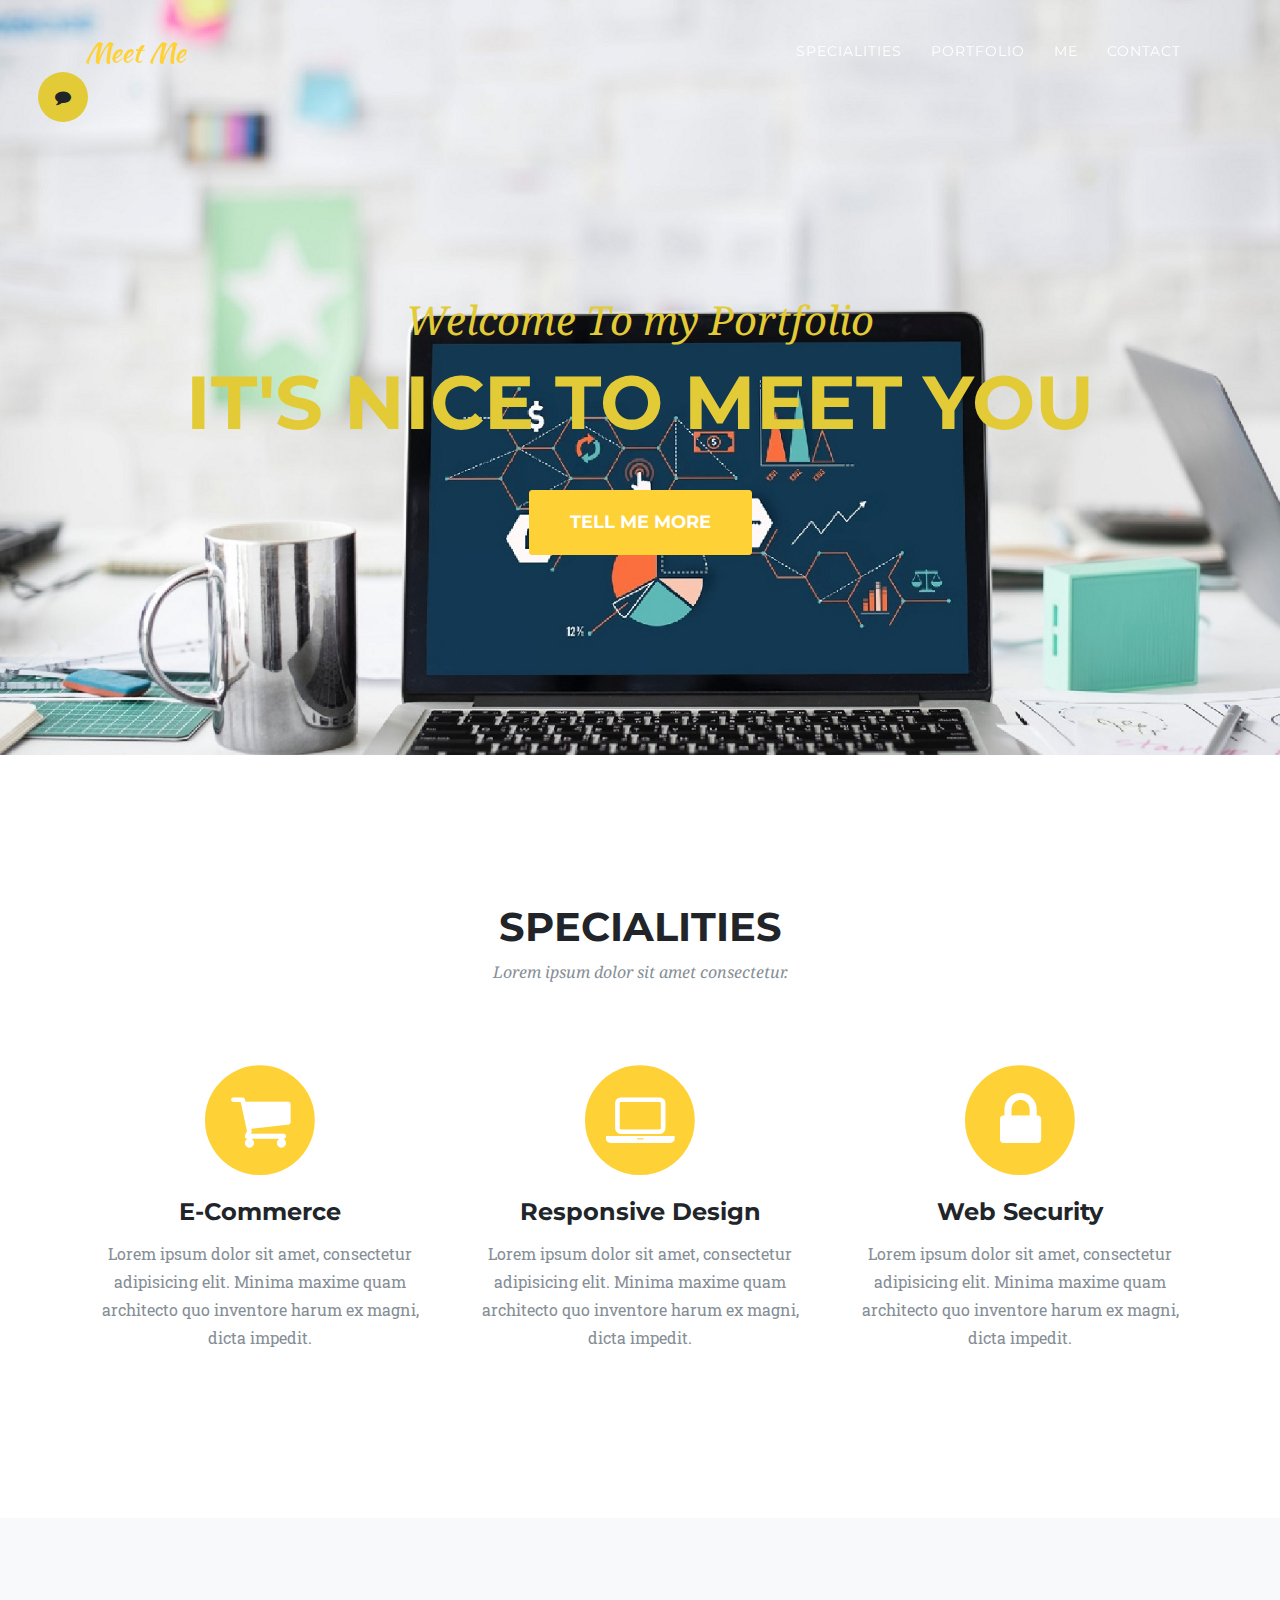
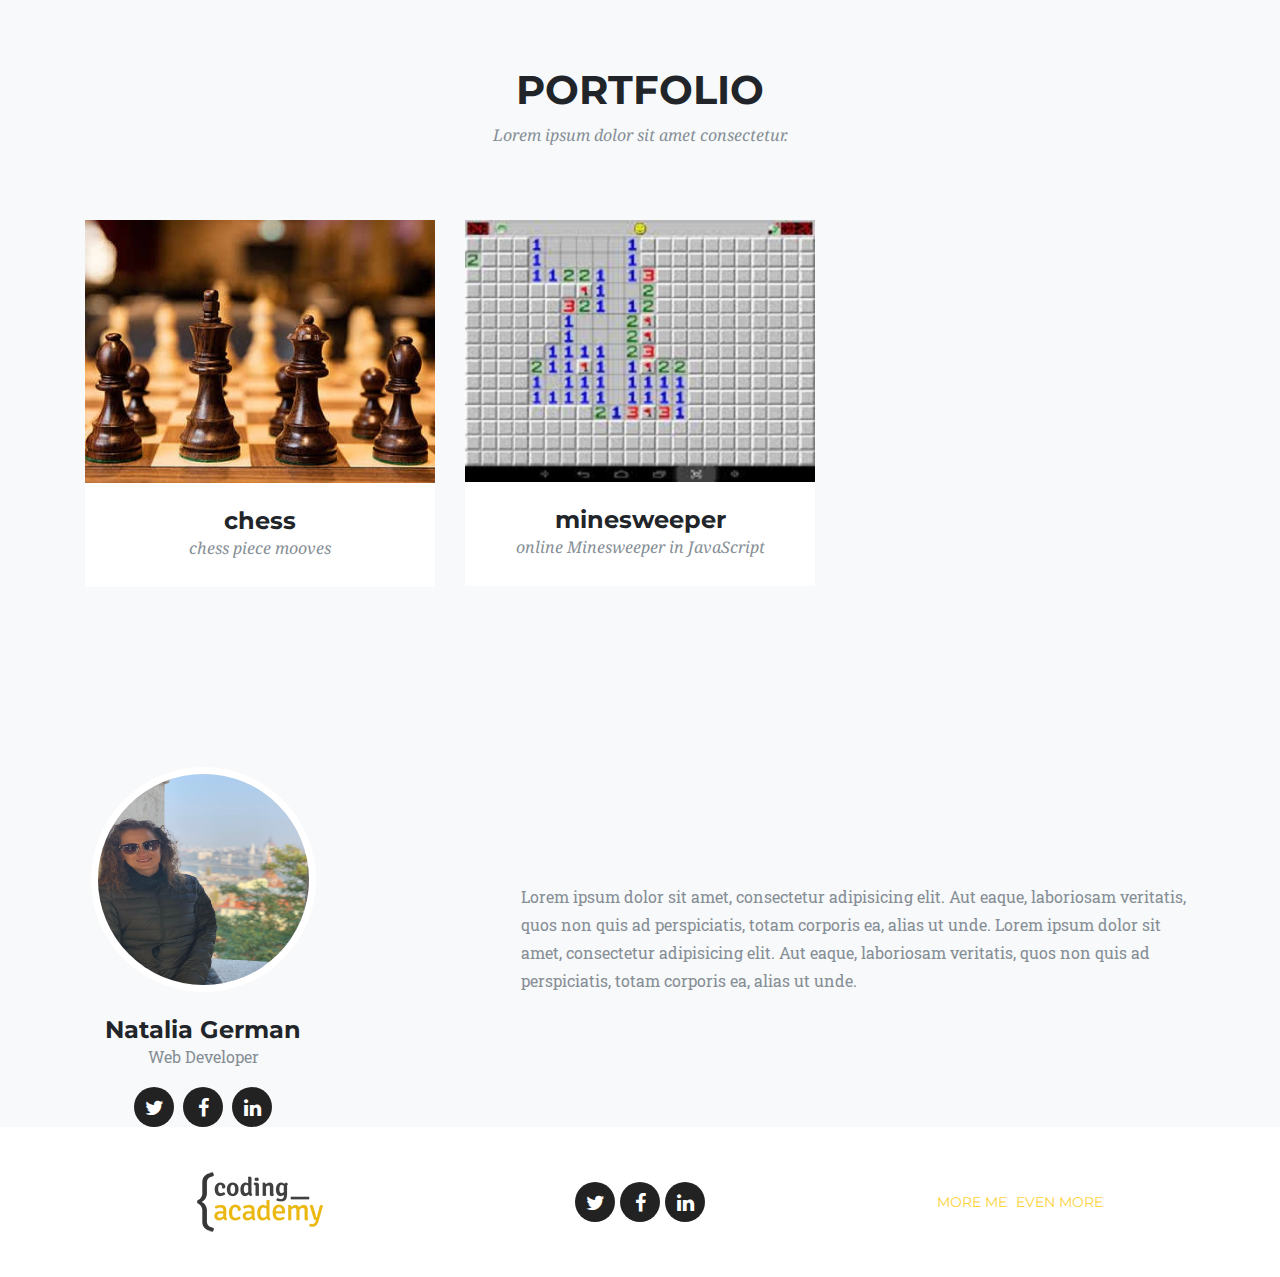
<file: index.html>
<!DOCTYPE html>
<html lang="en">

<head>

  <meta charset="utf-8">
  <meta name="viewport" content="width=device-width, initial-scale=1, shrink-to-fit=no">
  <meta name="description" content="">
  <meta name="author" content="">

  <title>Coding Academy</title>

  <!-- Bootstrap core CSS -->
  <link href="vendor/bootstrap/css/bootstrap.min.css" rel="stylesheet">

  <!-- Custom fonts for this template -->
  <link href="vendor/font-awesome/css/font-awesome.min.css" rel="stylesheet" type="text/css">
  <link href="https://fonts.googleapis.com/css?family=Montserrat:400,700" rel="stylesheet" type="text/css">
  <link href='https://fonts.googleapis.com/css?family=Kaushan+Script' rel='stylesheet' type='text/css'>
  <link href='https://fonts.googleapis.com/css?family=Droid+Serif:400,700,400italic,700italic' rel='stylesheet' type='text/css'>
  <link href='https://fonts.googleapis.com/css?family=Roboto+Slab:400,100,300,700' rel='stylesheet' type='text/css'>

  <!-- Custom styles for this template -->
  <link href="css/ca-gallery.css" rel="stylesheet">

</head>

<body id="page-top">
  <div class="offcanvas-btn" onClick="openCanvas()">
    <i class="fa fa-comment" aria-hidden="true"></i>
  </div>
  <aside class="offcanvas-aside">
      <form>
          <div class="form-group">
            <label for="formGroupExampleInput">Your E-mail</label>
            <input type="text" class="form-control email" id="formGroupExampleInput" placeholder="name@example.com">
          </div>
          <div class="form-group">
            <label for="formGroupExampleInput2">Subject</label>
            <input type="text" class="form-control subject" id="formGroupExampleInput2" placeholder="Type subject here">
          </div>
            <div class="form-group">
                <label for="formGroupExampleInput2">Message body</label>
                <textarea rows="4" type="text" class="form-control message" id="formGroupExampleInput2" placeholder="Type message text here"></textarea>
            </div>
      
            <button type="submit" class="btn btn-primary" onclick="onSbmitMessage(event)"  >Submit</button>
        </form>
    </aside>

  <!-- Navigation -->
  <nav class="navbar navbar-expand-lg navbar-dark fixed-top" id="mainNav">
    <div class="container">
      <a class="navbar-brand js-scroll-trigger" href="#page-top">Meet Me</a>
      <button class="navbar-toggler navbar-toggler-right" type="button" data-toggle="collapse" data-target="#navbarResponsive"
        aria-controls="navbarResponsive" aria-expanded="false" aria-label="Toggle navigation">
          <i class="fa fa-bars"></i>
        </button>
      <div class="collapse navbar-collapse" id="navbarResponsive">
        <ul class="navbar-nav ml-auto">
          <li class="nav-item">
            <a class="nav-link js-scroll-trigger" href="#services">Specialities</a>
          </li>
          <li class="nav-item">
            <a class="nav-link js-scroll-trigger" href="#portfolio">Portfolio</a>
          </li>
          <li class="nav-item">
            <a class="nav-link js-scroll-trigger" href="#me">Me</a>
          </li>
          <li class="nav-item">
            <a class="nav-link js-scroll-trigger" href="#contact">Contact</a>
          </li>
        </ul>
      </div>
    </div>
  </nav>

  <!-- Header -->
  <header class="masthead">
    <div class="container">
      <div class="intro-text">
        <div class="intro-lead-in">Welcome To my Portfolio</div>
        <div class="intro-heading">It's Nice To Meet You</div>
        <a class="btn btn-xl js-scroll-trigger" href="#services">Tell Me More</a>
      </div>
    </div>
  </header>

  <!-- Services -->
  <section id="services">
    <div class="container">
      <div class="row">
        <div class="col-lg-12 text-center">
          <h2 class="section-heading">Specialities</h2>
          <h3 class="section-subheading text-muted">Lorem ipsum dolor sit amet consectetur.</h3>
        </div>
      </div>
      <div class="row text-center">
        <div class="col-md-4">
          <span class="fa-stack fa-4x">
              <i class="fa fa-circle fa-stack-2x text-primary"></i>
              <i class="fa fa-shopping-cart fa-stack-1x fa-inverse"></i>
            </span>
          <h4 class="service-heading">E-Commerce</h4>
          <p class="text-muted">Lorem ipsum dolor sit amet, consectetur adipisicing elit. Minima maxime quam architecto quo inventore harum ex
            magni, dicta impedit.</p>
        </div>
        <div class="col-md-4">
          <span class="fa-stack fa-4x">
              <i class="fa fa-circle fa-stack-2x text-primary"></i>
              <i class="fa fa-laptop fa-stack-1x fa-inverse"></i>
            </span>
          <h4 class="service-heading">Responsive Design</h4>
          <p class="text-muted">Lorem ipsum dolor sit amet, consectetur adipisicing elit. Minima maxime quam architecto quo inventore harum ex
            magni, dicta impedit.</p>
        </div>
        <div class="col-md-4">
          <span class="fa-stack fa-4x">
              <i class="fa fa-circle fa-stack-2x text-primary"></i>
              <i class="fa fa-lock fa-stack-1x fa-inverse"></i>
            </span>
          <h4 class="service-heading">Web Security</h4>
          <p class="text-muted">Lorem ipsum dolor sit amet, consectetur adipisicing elit. Minima maxime quam architecto quo inventore harum ex
            magni, dicta impedit.</p>
        </div>
      </div>
    </div>
  </section>

  <!-- Portfolio Grid -->
  <section class="bg-light" id="portfolio">
    <div class="container">
      <div class="row">
        <div class="col-lg-12 text-center">
          <h2 class="section-heading">Portfolio</h2>
          <h3 class="section-subheading text-muted">Lorem ipsum dolor sit amet consectetur.</h3>
        </div>
      </div>
      <div class="row proj-container">
       
      </div>
    </div>
  </section>


  <!-- Me -->
  <section class="bg-light" id="me" style="padding: 0px;">
      <div class="row">
        <div class="col-sm-4">
          <div class="team-member">
            <img class="mx-auto rounded-circle" src="img/team/me.jpg" alt="">
            <h4>Natalia German</h4>
            <p class="text-muted">Web Developer</p>
            <ul class="list-inline social-buttons">
              <li class="list-inline-item">
                <a href="#">
                    <i class="fa fa-twitter"></i>
                  </a>
              </li>
              <li class="list-inline-item">
                <a href="#">
                    <i class="fa fa-facebook"></i>
                  </a>
              </li>
              <li class="list-inline-item">
                <a href="https://www.linkedin.com/in/natalia-german-020173123/">
                    <i class="fa fa-linkedin"></i>
                  </a>
              </li>
            </ul>
          </div>
        </div>
        <div class="col-sm-8 flex-align-center">
            <p class="large text-muted  about-description">Lorem ipsum dolor sit amet, consectetur adipisicing elit. Aut eaque, laboriosam veritatis, quos non quis ad perspiciatis,
                totam corporis ea, alias ut unde. Lorem ipsum dolor sit amet, consectetur adipisicing elit. Aut eaque, laboriosam veritatis, quos non quis ad perspiciatis,
                totam corporis ea, alias ut unde.</p>    
        </div>
      </div>
  </section>


  <!-- Footer -->
  <footer>
    <div class="container">
      <div class="row">
        <div class="col-md-4 flex-align-center">
          <a href="http://coding-academy.org" target="_blank">
            <img src="./img/ca-logo.png" alt="">
          </a>
        </div>
        <div class="col-md-4 flex-align-center">
          <ul class="list-inline social-buttons flex-align-center">
            <li class="list-inline-item">
              <a href="#">
                  <i class="fa fa-twitter"></i>
                </a>
            </li>
            <li class="list-inline-item flex-align-center">
              <a href="#">
                  <i class="fa fa-facebook"></i>
                </a>
            </li>
            <li class="list-inline-item">
              <a href="#">
                  <i class="fa fa-linkedin"></i>
                </a>
            </li>
          </ul>
        </div>
        <div class="col-md-4 flex-align-center">
            <ul class="list-inline quicklinks">
            <li class="list-inline-item">
              <a href="#">More Me</a>
            </li>
            <li class="list-inline-item">
              <a href="#">Even More</a>
            </li>
          </ul>
        </div>
      </div>
    </div>
  </footer>

  <!-- Portfolio Modals -->

  <!-- Modal 1 -->
   <div class="portfolio-modal modal fade" id="portfolioModal" tabindex="-1" role="dialog" aria-hidden="true">
    <div class="modal-dialog">
      <div class="modal-content">
        <div class="close-modal" data-dismiss="modal">
          <div class="lr">
            <div class="rl"></div>
          </div>
        </div>
        <div class="container">
          <div class="row">
            <div class="col-lg-8 mx-auto">
              <div class="modal-body">
                <!-- Project Details Go Here -->
                <h2>Project Name</h2>
                <p class="item-intro text-muted">Lorem ipsum dolor sit amet consectetur.</p>
                <img class="img-fluid d-block mx-auto"  src="img/portfolio/01-full.jpg" alt="">
                <p>Use this area to describe your project. Lorem ipsum dolor sit amet, consectetur adipisicing elit. Est blanditiis
                  dolorem culpa incidunt minus dignissimos deserunt repellat aperiam quasi sunt officia expedita beatae cupiditate,
                  maiores repudiandae, nostrum, reiciendis facere nemo!</p>
                <ul class="list-inline">
                  <li>Date: January 2017</li>
                  <li>Client: Threads</li>
                  <li>Category: Illustration</li>
                </ul>
                <button class="btn btn-primary" data-dismiss="modal" type="button">
                    <i class="fa fa-times"></i>
                    Close Project</button>
              </div>
            </div>
          </div>
        </div>
      </div>
    </div>
  </div>
<!-- 
  

  <!-- Bootstrap core JavaScript -->
  <script src="vendor/jquery/jquery.min.js"></script>
  <script src="vendor/popper/popper.min.js"></script>
  <script src="vendor/bootstrap/js/bootstrap.min.js"></script>

  <!-- Plugin JavaScript -->
  <script src="vendor/jquery-easing/jquery.easing.min.js"></script>

  <!-- Custom scripts for this template -->
  <script src="js/ca-gallery.js"></script>
  <script src="js/offCanvas.js"></script>
  <script src="js/main.js"></script>


</body>

</html>
</file>
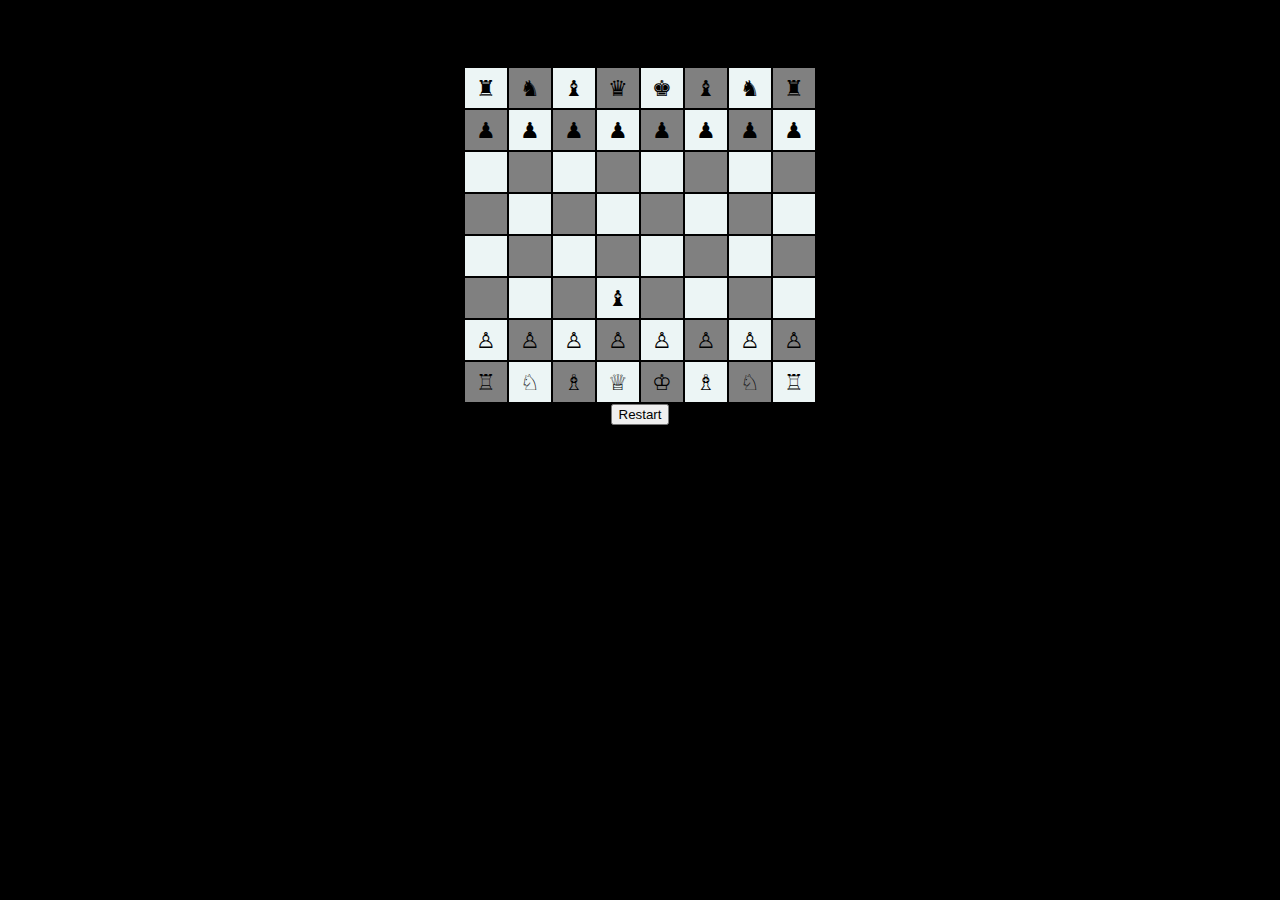
<file: projs/Chess/index.html>
<html>
    <head>
        <title>Playing Chess</title>
        <meta charset="utf-8" />
        <link rel="stylesheet" href="css/main.css">
    </head>
    
    <body onload="restartGame()" >

        <h1>Playing Chess </h1>
        
        <table class="center">
            <tbody class="game-board"></tbody>
        </table>


        <button onclick="restartGame()">Restart</button>
        <script src="js/main.js"></script>    
    </body>
    
    
</html>
</file>
<file: css/ca-gallery.css>
body {
    overflow-x: hidden;
    font-family: 'Roboto Slab', 'Helvetica Neue', Helvetica, Arial, sans-serif;
}
p {
    line-height: 1.75;
}
a {
    color: #fed136;
}
a.active,
a:active,
a:focus,
a:hover {
    color: #fec503;
}
h1,
h2,
h3,
h4,
h5,
h6 {
    font-weight: 700;
    font-family: 'Montserrat', 'Helvetica Neue', Helvetica, Arial, sans-serif;
    text-transform: uppercase;
}
section {
    padding: 100px 0;
}
section h2.section-heading {
    font-size: 40px;
    margin-top: 0;
    margin-bottom: 15px;
}
section h3.section-subheading {
    font-size: 16px;
    font-weight: 400;
    font-style: italic;
    margin-bottom: 75px;
    text-transform: none;
    font-family: 'Droid Serif', 'Helvetica Neue', Helvetica, Arial, sans-serif;
}
@media (min-width: 768px) {
    section {
        padding: 150px 0;
    }
}
::-moz-selection {
    background: #fed136;
    text-shadow: none;
}
::selection {
    background: #fed136;
    text-shadow: none;
}
img::selection {
    background: transparent;
}
img::-moz-selection {
    background: transparent;
}
body {
    -webkit-tap-highlight-color: #fed136;
}
.offcanvas-btn {
    z-index: 100000;
    position: fixed;
    top: 8%;
    left: 3%;
    height: 50px;
    width: 50px;
    background: #e2cb36;
    border-radius: 50%;
    display: flex;
    justify-content: center;
    align-items: center;
    cursor: pointer;
    margin-left: 0;
    transition: all 0.3s ease;
}
.offcanvas-btn-open {
    margin-left: 80vw;
}
.offcanvas-aside {
    position: fixed;
    height: 100%;
    z-index: 100000;
    background: lightslategray;
    width: 80vw;
    left: -80vw;
    transition: all 0.3s ease;
    display: flex;
    flex-direction: column;
    align-items: center;
    justify-content: space-around;
}
.offcanvas-aside img {
    border-radius: 50%;
}
.offcanvas-aside p {
    text-align: center;
}
.offcanvas-aside .offcanvas-content-suffix {
    height: 20%;
}

@media (min-width: 575px) {
    .offcanvas-btn-open {
        margin-left: 30vw;
    }
    .offcanvas-aside {
        width: 30vw;
        left: -30vw;
    }
}
.offcanvas-aside-open {
    left: 0;
}


#mainNav {
    background-color: #222222;
    z-index: 1000000;
}
#mainNav .navbar-toggler {
    font-size: 12px;
    right: 0;
    padding: 13px;
    text-transform: uppercase;
    color: white;
    border: 0;
    background-color: #fed136;
    font-family: 'Montserrat', 'Helvetica Neue', Helvetica, Arial, sans-serif;
    text-transform: uppercase;
}
#mainNav .navbar-brand {
    color: #fed136;
    font-family: 'Kaushan Script', 'Helvetica Neue', Helvetica, Arial, cursive;
}
#mainNav .navbar-brand.active,
#mainNav .navbar-brand:active,
#mainNav .navbar-brand:focus,
#mainNav .navbar-brand:hover {
    color: #fec503;
}
#mainNav .navbar-nav .nav-item .nav-link {
    font-size: 90%;
    font-weight: 400;
    padding: 0.75em 0;
    letter-spacing: 1px;
    color: white;
    font-family: 'Montserrat', 'Helvetica Neue', Helvetica, Arial, sans-serif;
    text-transform: uppercase;
}
#mainNav .navbar-nav .nav-item .nav-link.active,
#mainNav .navbar-nav .nav-item .nav-link:hover {
    color: #fed136;
}
@media (min-width: 992px) {
    
    #mainNav {
        padding-top: 25px;
        padding-bottom: 25px;
        -webkit-transition: padding-top 0.3s, padding-bottom 0.3s;
        -moz-transition: padding-top 0.3s, padding-bottom 0.3s;
        transition: padding-top 0.3s, padding-bottom 0.3s;
        border: none;
        background-color: transparent;
    }
    #mainNav .navbar-brand {
        font-size: 1.75em;
        -webkit-transition: all 0.3s;
        -moz-transition: all 0.3s;
        transition: all 0.3s;
    }
    #mainNav .navbar-nav .nav-item .nav-link {
        padding: 1.1em 1em !important;
    }
    #mainNav.navbar-shrink {
        padding-top: 0;
        padding-bottom: 0;
        background-color: #222222;
    }
    #mainNav.navbar-shrink .navbar-brand {
        font-size: 1.25em;
        padding: 12px 0;
    }
   
}
header.masthead {
    text-align: center;
    color: #e2cb36;

    background-image: url("../img/header-bg.jpg");
    background-repeat: no-repeat;
    background-attachment: scroll;
    background-position: center center;
    -webkit-background-size: cover;
    -moz-background-size: cover;
    -o-background-size: cover;
    background-size: cover;
}
header.masthead .intro-text {
    padding-top: 150px;
    padding-bottom: 100px;
}
header.masthead .intro-text .intro-lead-in {
    font-size: 22px;
    font-style: italic;
    line-height: 22px;
    margin-bottom: 25px;
    font-family: 'Droid Serif', 'Helvetica Neue', Helvetica, Arial, sans-serif;
}
header.masthead .intro-text .intro-heading {
    font-size: 50px;
    font-weight: 700;
    line-height: 50px;
    margin-bottom: 25px;
    font-family: 'Montserrat', 'Helvetica Neue', Helvetica, Arial, sans-serif;
    text-transform: uppercase;
}
@media (min-width: 768px) {
    header.masthead .intro-text {
        padding-top: 300px;
        padding-bottom: 200px;
    }
    header.masthead .intro-text .intro-lead-in {
        font-size: 40px;
        font-style: italic;
        line-height: 40px;
        margin-bottom: 25px;
        font-family: 'Droid Serif', 'Helvetica Neue', Helvetica, Arial, sans-serif;
    }
    header.masthead .intro-text .intro-heading {
        font-size: 75px;
        font-weight: 700;
        line-height: 75px;
        margin-bottom: 50px;
        font-family: 'Montserrat', 'Helvetica Neue', Helvetica, Arial, sans-serif;
        text-transform: uppercase;
    }
}
.service-heading {
    margin: 15px 0;
    text-transform: none;
}
#portfolio .portfolio-item {
    right: 0;
    margin: 0 0 15px;
}
#portfolio .portfolio-item .portfolio-link {
    position: relative;
    display: block;
    max-width: 400px;
    margin: 0 auto;
    cursor: pointer;
}
#portfolio .portfolio-item .portfolio-link .portfolio-hover {
    position: absolute;
    width: 100%;
    height: 100%;
    -webkit-transition: all ease 0.5s;
    -moz-transition: all ease 0.5s;
    transition: all ease 0.5s;
    opacity: 0;
    background: rgba(254, 209, 54, 0.9);
}
#portfolio .portfolio-item .portfolio-link .portfolio-hover:hover {
    opacity: 1;
}
#portfolio .portfolio-item .portfolio-link .portfolio-hover .portfolio-hover-content {
    font-size: 20px;
    position: absolute;
    top: 50%;
    width: 100%;
    height: 20px;
    margin-top: -12px;
    text-align: center;
    color: white;
}
#portfolio .portfolio-item .portfolio-link .portfolio-hover .portfolio-hover-content i {
    margin-top: -12px;
}
#portfolio .portfolio-item .portfolio-link .portfolio-hover .portfolio-hover-content h3,
#portfolio .portfolio-item .portfolio-link .portfolio-hover .portfolio-hover-content h4 {
    margin: 0;
}
#portfolio .portfolio-item .portfolio-caption {
    max-width: 400px;
    margin: 0 auto;
    padding: 25px;
    text-align: center;
    background-color: white;
}
#portfolio .portfolio-item .portfolio-caption h4 {
    margin: 0;
    text-transform: none;
}
#portfolio .portfolio-item .portfolio-caption p {
    font-size: 16px;
    font-style: italic;
    margin: 0;
    font-family: 'Droid Serif', 'Helvetica Neue', Helvetica, Arial, sans-serif;
}
#portfolio * {
    z-index: 2;
}
@media (min-width: 767px) {
    #portfolio .portfolio-item {
        margin: 0 0 30px;
    }
}
.portfolio-modal .modal-dialog {
    max-width: none;
    height: 100%;
    margin: 0;
}
.portfolio-modal .modal-content {
    min-height: 100%;
    padding: 100px 0;
    text-align: center;
    border: none;
    border-radius: 0;
    background-clip: border-box;
    -webkit-box-shadow: none;
    box-shadow: none;
}
.portfolio-modal .modal-content h2 {
    font-size: 3em;
    margin-bottom: 15px;
}
.portfolio-modal .modal-content p {
    margin-bottom: 30px;
}
.portfolio-modal .modal-content p.item-intro {
    font-size: 16px;
    font-style: italic;
    margin: 20px 0 30px;
    font-family: 'Droid Serif', 'Helvetica Neue', Helvetica, Arial, sans-serif;
}
.portfolio-modal .modal-content ul.list-inline {
    margin-top: 0;
    margin-bottom: 30px;
}
.portfolio-modal .modal-content img {
    margin-bottom: 30px;
}
.portfolio-modal .modal-content button {
    cursor: pointer;
}
.portfolio-modal .close-modal {
    position: absolute;
    top: 25px;
    right: 25px;
    width: 75px;
    height: 75px;
    cursor: pointer;
    background-color: transparent;
}
.portfolio-modal .close-modal:hover {
    opacity: 0.3;
}
.portfolio-modal .close-modal .lr {
    /* Safari and Chrome */
    
    z-index: 1051;
    width: 1px;
    height: 75px;
    margin-left: 35px;
    /* IE 9 */
    
    -webkit-transform: rotate(45deg);
    -ms-transform: rotate(45deg);
    transform: rotate(45deg);
    background-color: #222222;
}
.portfolio-modal .close-modal .lr .rl {
    /* Safari and Chrome */
    
    z-index: 1052;
    width: 1px;
    height: 75px;
    /* IE 9 */
    
    -webkit-transform: rotate(90deg);
    -ms-transform: rotate(90deg);
    transform: rotate(90deg);
    background-color: #222222;
}
.portfolio-modal .modal-backdrop {
    display: none;
    opacity: 0;
}
.timeline {
    position: relative;
    padding: 0;
    list-style: none;
}
.timeline:before {
    position: absolute;
    top: 0;
    bottom: 0;
    left: 40px;
    width: 2px;
    margin-left: -1.5px;
    content: '';
    background-color: #f1f1f1;
}
.timeline > li {
    position: relative;
    min-height: 50px;
    margin-bottom: 50px;
}
.timeline > li:after,
.timeline > li:before {
    display: table;
    content: ' ';
}
.timeline > li:after {
    clear: both;
}
.timeline > li .timeline-panel {
    position: relative;
    float: right;
    width: 100%;
    padding: 0 20px 0 100px;
    text-align: left;
}
.timeline > li .timeline-panel:before {
    right: auto;
    left: -15px;
    border-right-width: 15px;
    border-left-width: 0;
}
.timeline > li .timeline-panel:after {
    right: auto;
    left: -14px;
    border-right-width: 14px;
    border-left-width: 0;
}
.timeline > li .timeline-image {
    position: absolute;
    z-index: 100;
    left: 0;
    width: 80px;
    height: 80px;
    margin-left: 0;
    text-align: center;
    color: white;
    border: 7px solid #f1f1f1;
    border-radius: 100%;
    background-color: #fed136;
}
.timeline > li .timeline-image h4 {
    font-size: 10px;
    line-height: 14px;
    margin-top: 12px;
}
.timeline > li.timeline-inverted > .timeline-panel {
    float: right;
    padding: 0 20px 0 100px;
    text-align: left;
}
.timeline > li.timeline-inverted > .timeline-panel:before {
    right: auto;
    left: -15px;
    border-right-width: 15px;
    border-left-width: 0;
}
.timeline > li.timeline-inverted > .timeline-panel:after {
    right: auto;
    left: -14px;
    border-right-width: 14px;
    border-left-width: 0;
}
.timeline > li:last-child {
    margin-bottom: 0;
}
.timeline .timeline-heading h4 {
    margin-top: 0;
    color: inherit;
}
.timeline .timeline-heading h4.subheading {
    text-transform: none;
}
.timeline .timeline-body > ul,
.timeline .timeline-body > p {
    margin-bottom: 0;
}
@media (min-width: 768px) {
    .timeline:before {
        left: 50%;
    }
    .timeline > li {
        min-height: 100px;
        margin-bottom: 100px;
    }
    .timeline > li .timeline-panel {
        float: left;
        width: 41%;
        padding: 0 20px 20px 30px;
        text-align: right;
    }
    .timeline > li .timeline-image {
        left: 50%;
        width: 100px;
        height: 100px;
        margin-left: -50px;
    }
    .timeline > li .timeline-image h4 {
        font-size: 13px;
        line-height: 18px;
        margin-top: 16px;
    }
    .timeline > li.timeline-inverted > .timeline-panel {
        float: right;
        padding: 0 30px 20px 20px;
        text-align: left;
    }
}
@media (min-width: 992px) {
    .timeline > li {
        min-height: 150px;
    }
    .timeline > li .timeline-panel {
        padding: 0 20px 20px;
    }
    .timeline > li .timeline-image {
        width: 150px;
        height: 150px;
        margin-left: -75px;
    }
    .timeline > li .timeline-image h4 {
        font-size: 18px;
        line-height: 26px;
        margin-top: 30px;
    }
    .timeline > li.timeline-inverted > .timeline-panel {
        padding: 0 20px 20px;
    }
}
@media (min-width: 1200px) {
    .timeline > li {
        min-height: 170px;
    }
    .timeline > li .timeline-panel {
        padding: 0 20px 20px 100px;
    }
    .timeline > li .timeline-image {
        width: 170px;
        height: 170px;
        margin-left: -85px;
    }
    .timeline > li .timeline-image h4 {
        margin-top: 40px;
    }
    .timeline > li.timeline-inverted > .timeline-panel {
        padding: 0 100px 20px 20px;
    }
}
.team-member {
    text-align: center;
}
.team-member img {
    width: 225px;
    height: 225px;
    border: 7px solid white;
}
.team-member h4 {
    margin-top: 25px;
    margin-bottom: 0;
    text-transform: none;
}
.team-member p {
    margin-top: 0;
}
.about-description {
    max-width: 80%;
}
@media (max-width: 800px) {
    .about-description {
        text-align: center;
        margin-top: 1rem;
        margin-bottom: 1rem;
    }
}
footer {
    padding: 25px 0;
    text-align: center;
}
footer span.copyright {
    font-size: 90%;
    line-height: 40px;
    text-transform: none;
    font-family: 'Montserrat', 'Helvetica Neue', Helvetica, Arial, sans-serif;
    text-transform: uppercase;
}
footer ul.quicklinks {
    font-size: 90%;
    line-height: 40px;
    margin-bottom: 0;
    text-transform: none;
    font-family: 'Montserrat', 'Helvetica Neue', Helvetica, Arial, sans-serif;
    text-transform: uppercase;
}
ul.social-buttons {
    margin-bottom: 0;
}
ul.social-buttons li a {
    font-size: 20px;
    line-height: 40px;
    display: block;
    width: 40px;
    height: 40px;
    -webkit-transition: all 0.3s;
    -moz-transition: all 0.3s;
    transition: all 0.3s;
    color: white;
    border-radius: 100%;
    outline: none;
    background-color: #222222;
}
ul.social-buttons li a:active,
ul.social-buttons li a:focus,
ul.social-buttons li a:hover {
    background-color: #fed136;
}
.flex-align-center {
    display: flex;
    justify-content: center;
    align-items: center;
}
.text-primary {
    color: #fed136 !important;
}
.btn-primary {
    font-weight: 700;
    color: white;
    border-color: #fed136;
    background-color: #fed136;
    font-family: 'Montserrat', 'Helvetica Neue', Helvetica, Arial, sans-serif;
    text-transform: uppercase;
}
.btn-primary.focus,
.btn-primary:focus {
    color: white;
    border-color: #b48b01;
    background-color: #fec503;
}
.btn-primary:hover {
    color: white;
    border-color: #f6bf01;
    background-color: #fec503;
}
.btn-primary.active,
.btn-primary:active,
.open > .btn-primary.dropdown-toggle {
    color: white;
    border-color: #f6bf01;
    background-color: #fec503;
}
.btn-primary.active.focus,
.btn-primary.active:focus,
.btn-primary.active:hover,
.btn-primary:active.focus,
.btn-primary:active:focus,
.btn-primary:active:hover,
.open > .btn-primary.dropdown-toggle.focus,
.open > .btn-primary.dropdown-toggle:focus,
.open > .btn-primary.dropdown-toggle:hover {
    color: white;
    border-color: #b48b01;
    background-color: #dcab01;
}
.btn-primary.active,
.btn-primary:active,
.open > .btn-primary.dropdown-toggle {
    background-image: none;
}
.btn-primary.disabled.focus,
.btn-primary.disabled:focus,
.btn-primary.disabled:hover,
.btn-primary[disabled].focus,
.btn-primary[disabled]:focus,
.btn-primary[disabled]:hover,
fieldset[disabled] .btn-primary.focus,
fieldset[disabled] .btn-primary:focus,
fieldset[disabled] .btn-primary:hover {
    border-color: #fed136;
    background-color: #fed136;
}
.btn-primary .badge {
    color: #fed136;
    background-color: white;
}
.btn-xl {
    font-size: 18px;
    font-weight: 700;
    padding: 20px 40px;
    border-radius: 3px;
    color: white;
    border-color: #fed136;
    background-color: #fed136;
    font-family: 'Montserrat', 'Helvetica Neue', Helvetica, Arial, sans-serif;
    text-transform: uppercase;
}
.btn-xl.focus,
.btn-xl:focus {
    color: white;
    border-color: #b48b01;
    background-color: #fec503;
}
.btn-xl:hover {
    color: white;
    border-color: #f6bf01;
    background-color: #fec503;
}
.btn-xl.active,
.btn-xl:active,
.open > .btn-xl.dropdown-toggle {
    color: white;
    border-color: #f6bf01;
    background-color: #fec503;
}
.btn-xl.active.focus,
.btn-xl.active:focus,
.btn-xl.active:hover,
.btn-xl:active.focus,
.btn-xl:active:focus,
.btn-xl:active:hover,
.open > .btn-xl.dropdown-toggle.focus,
.open > .btn-xl.dropdown-toggle:focus,
.open > .btn-xl.dropdown-toggle:hover {
    color: white;
    border-color: #b48b01;
    background-color: #dcab01;
}
.btn-xl.active,
.btn-xl:active,
.open > .btn-xl.dropdown-toggle {
    background-image: none;
}
.btn-xl.disabled.focus,
.btn-xl.disabled:focus,
.btn-xl.disabled:hover,
.btn-xl[disabled].focus,
.btn-xl[disabled]:focus,
.btn-xl[disabled]:hover,
fieldset[disabled] .btn-xl.focus,
fieldset[disabled] .btn-xl:focus,
fieldset[disabled] .btn-xl:hover {
    border-color: #fed136;
    background-color: #fed136;
}
.btn-xl .badge {
    color: #fed136;
    background-color: white;
}
</file>
<file: projs/Chess/css/main.css>
body {
    background-color: black;
    text-align: center;
}

.black {
    background-color: gray
}
.white {
    background-color:rgb(236, 245, 245);
}

.selected {
    outline: 5px solid orange;
}


.mark {
    background-color: lightpink
}

.center {
    margin-left: auto;
    margin-right: auto;
}
.game-board td {
    width: 40px;
    height:40px;
    text-align: center;
    font-size:1.4em;
}
</file>
